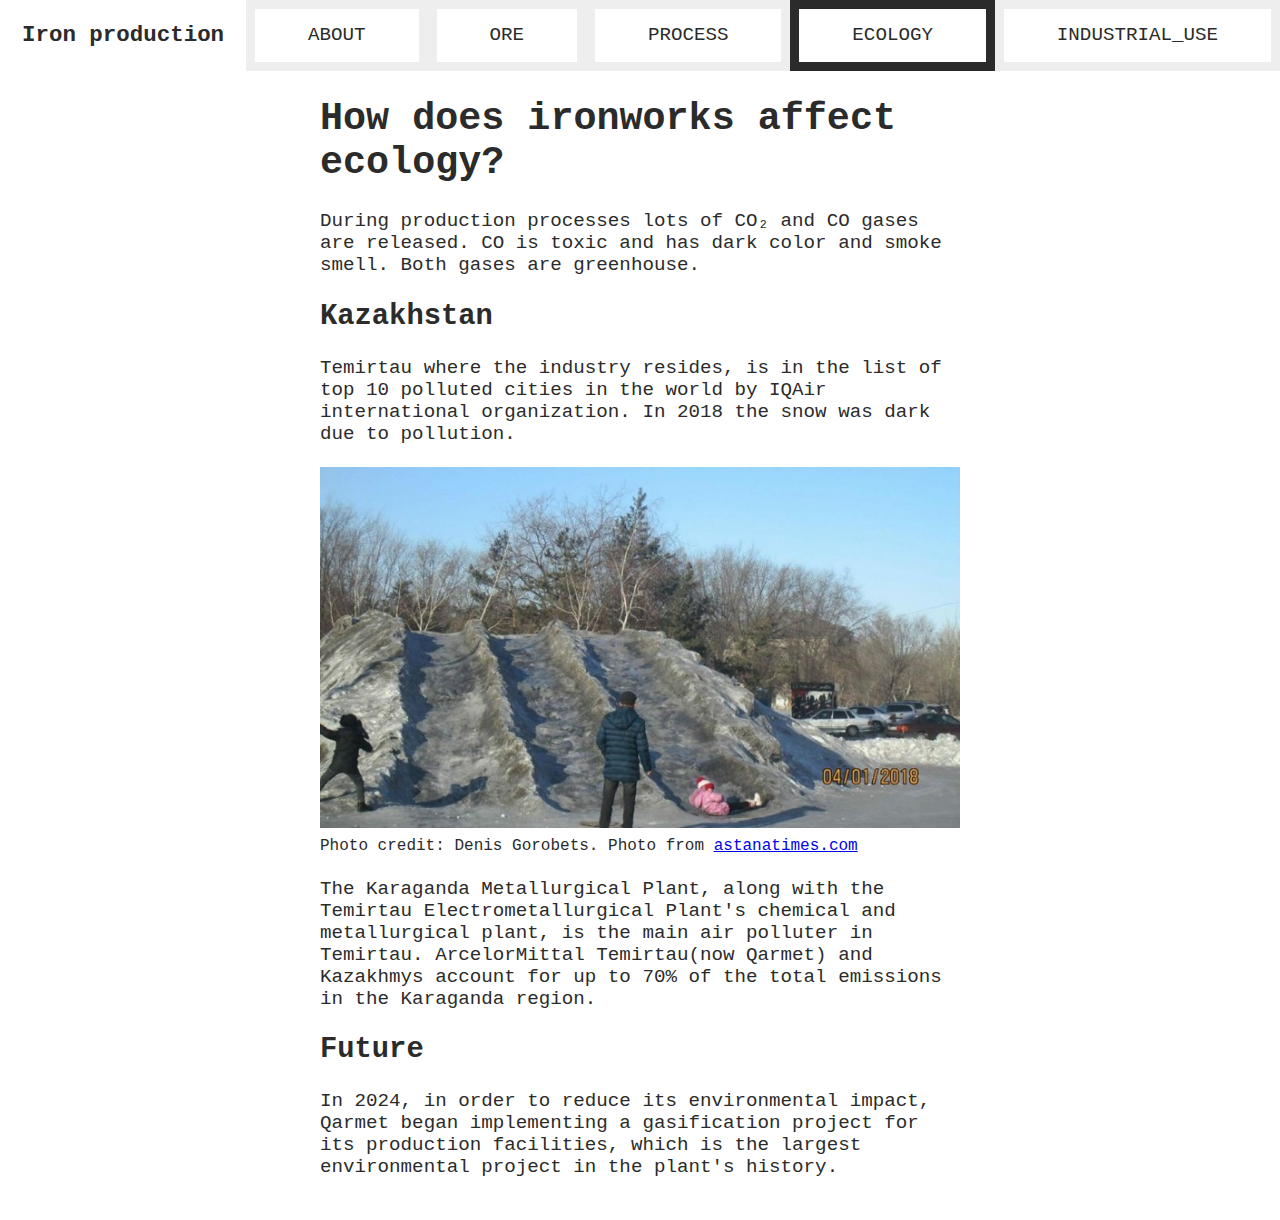
<file: ecology.html>
<!DOCTYPE html>
<html lang="en">

<head>
    <meta charset="utf-8">
    <title>Ecological impact</title>
    <link rel="stylesheet" href="style.css">
</head>

<body>
    <nav>
        <h3>Iron production</h3>
        <a href="index.html">ABOUT</a>
        <a href="ore.html">ORE</a>
        <a href="process.html">PROCESS</a>
        <a href="ecology.html" class="current">ECOLOGY</a>
        <a href="industrial_use.html">INDUSTRIAL_USE</a>
    </nav>
    <main>
        <div class="container">
            <h1>How does ironworks affect ecology?</h1>
            <p>During production processes lots of CO₂ and CO gases are released. CO is toxic and has dark color and
                smoke smell. Both gases are greenhouse.</p>
            <h2>Kazakhstan</h2>
            <p>Temirtau where the industry resides, is in the list of top 10 polluted cities in the world by IQAir
                international organization. In 2018 the snow was dark due to pollution.
                <br>
                <br>
                <img src="Dark_snow_Temirtau_by_Denis-Gorobets.jpg" alt="Photo of dark snow in temirtau in 2018">
                <span class="credit">Photo credit: Denis Gorobets. Photo from <a
                        href="https://astanatimes.com/2018/01/snow-turns-dark-in-temirtau-working-group-investigates/">astanatimes.com</a>
                </span> <br> <br>
                The Karaganda Metallurgical Plant, along with the Temirtau Electrometallurgical Plant's chemical and
                metallurgical plant, is the main air polluter in Temirtau. ArcelorMittal Temirtau(now Qarmet) and
                Kazakhmys account
                for
                up to 70% of the total emissions in the Karaganda region.
            </p>
            <h2>Future</h2>
            <p>In 2024, in order to reduce its environmental impact, Qarmet began implementing a gasification project
                for its production facilities, which is the largest environmental project in the plant's history.</p>
        </div>
    </main>
    <footer></footer>
</body>

</html>
</file>
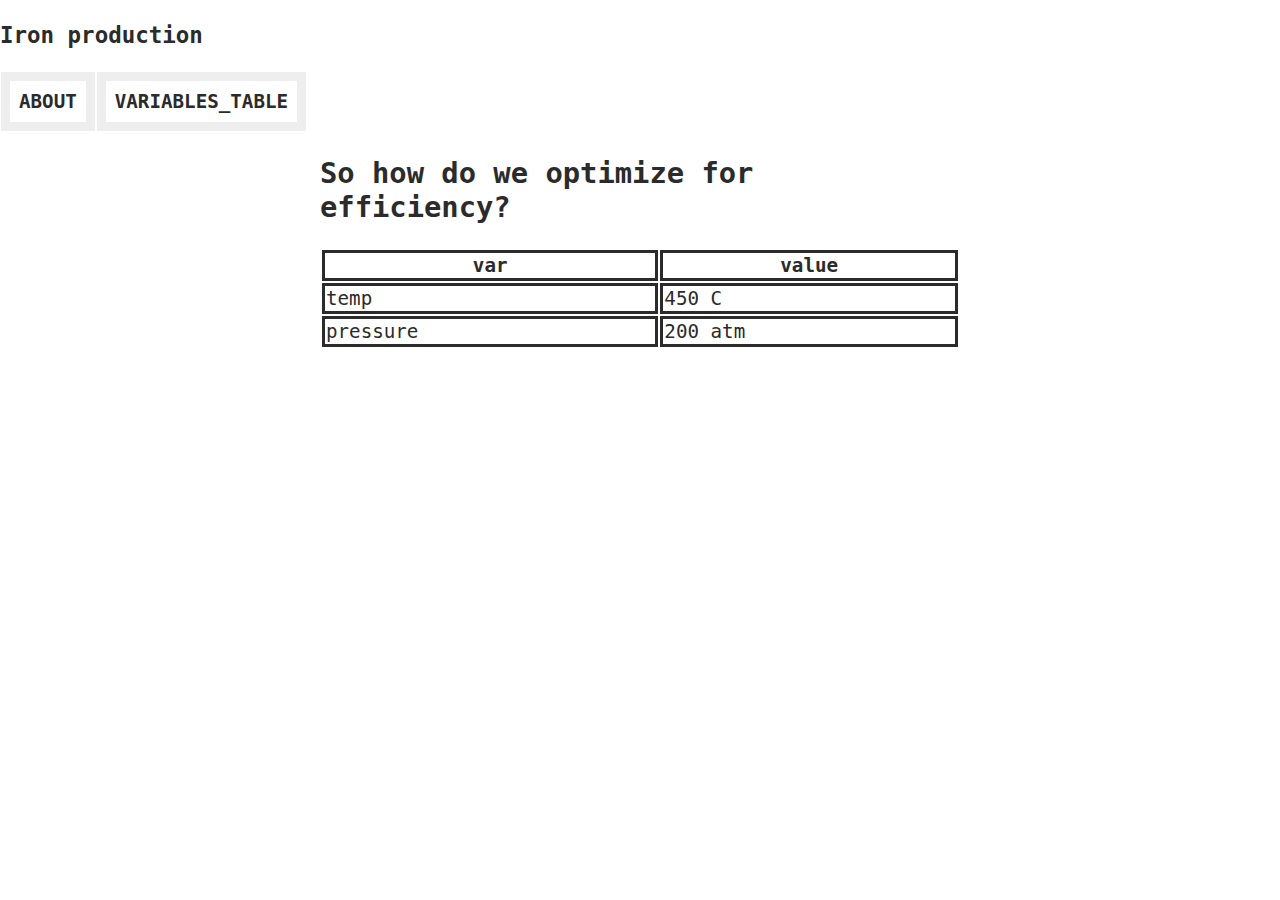
<file: optimal_table.html>
<!DOCTYPE html>
<html lang="en">

<head>
    <meta charset="utf-8">
    <title>Optimal variables</title>
    <link rel="stylesheet" href="style.css">
</head>

<body>
    <header>
        <h3>Iron production</h3>
        <nav>
            <table>
                <tr>
                    <th><a href="/">ABOUT</a></th>
                    <th><a href="/optimal_table.html">VARIABLES_TABLE</a></th>
                </tr>
            </table>
        </nav>
    </header>
    <main>
        <div class="container">
            <h2>So how do we optimize for efficiency?</h2>
            <table class="variables">
                <tr>
                    <th>var</th>
                    <th>value</th>
                </tr>
                <tr>
                    <td>temp</td>
                    <td>450 C</td>
                </tr>
                <tr>
                    <td>pressure</td>
                    <td>200 atm</td>
                </tr>
            </table>

        </div>
    </main>
    <footer></footer>
</body>

</html>
</file>
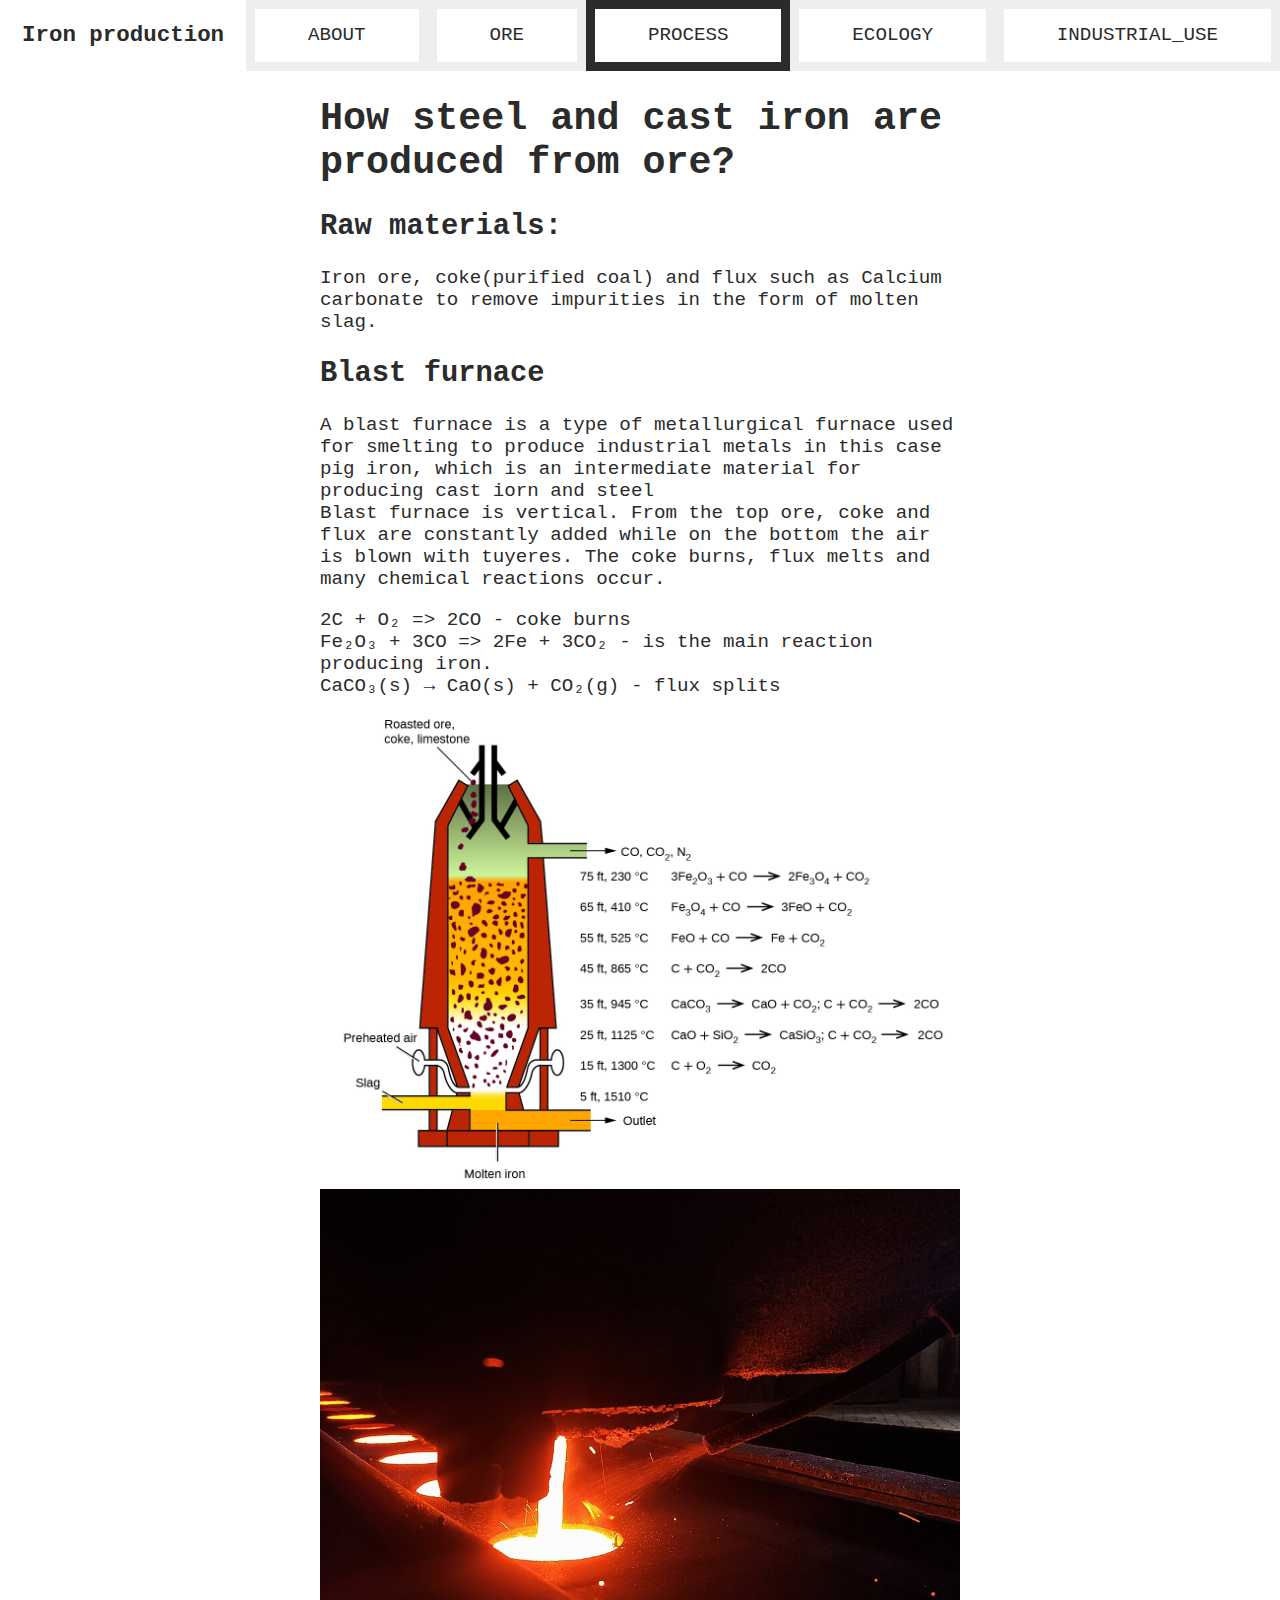
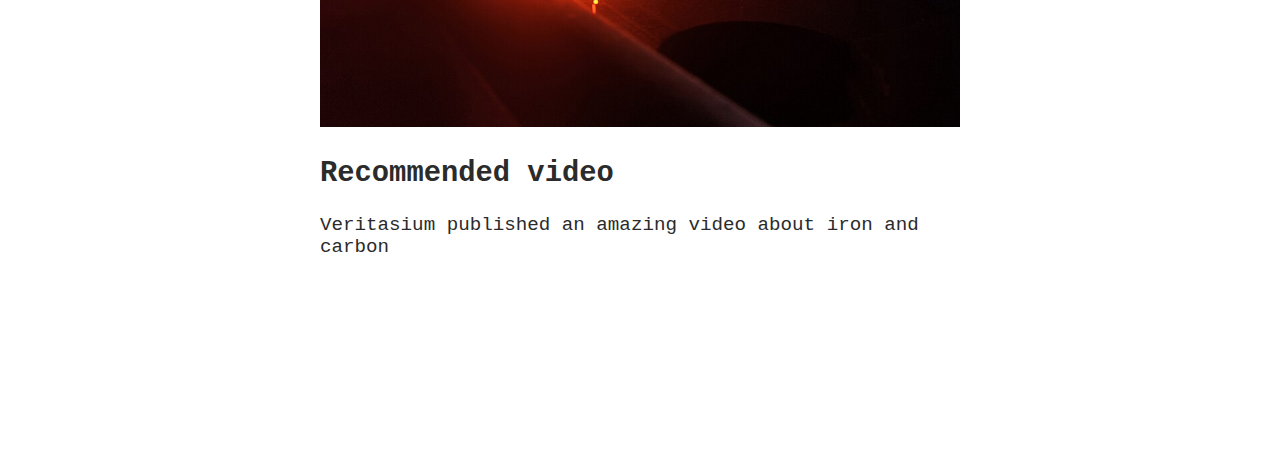
<file: process.html>
<!DOCTYPE html>
<html lang="en">

<head>
    <meta charset="utf-8">
    <title>Iron,cast iron production</title>
    <link rel="stylesheet" href="style.css">
</head>

<body>
    <nav>
        <h3>Iron production</h3>
        <a href="index.html">ABOUT</a>
        <a href="ore.html">ORE</a>
        <a href="process.html" class="current">PROCESS</a>
        <a href="ecology.html">ECOLOGY</a>
        <a href="industrial_use.html">INDUSTRIAL_USE</a>
    </nav>
    <main>
        <div class="container">
            <h1>How steel and cast iron are produced from ore?</h1>
            <h2>Raw materials:</h2>
            <p>Iron ore, coke(purified coal) and flux such as Calcium carbonate to remove impurities in the form of
                molten slag.
            </p>
            <h2>Blast furnace</h2>
            <p>A blast furnace is a type of metallurgical furnace used for smelting to produce industrial metals in this
                case pig iron, which is an intermediate material for producing cast iorn and steel <br>
                Blast furnace is vertical. From the top ore, coke and flux are constantly added while on the bottom the
                air is blown with tuyeres. The coke burns, flux melts and many chemical reactions occur.</p>
            <p>2C + O₂ => 2CO - coke burns
                <br>Fe₂O₃ + 3CO => 2Fe + 3CO₂ - is the main reaction producing iron. <br>
                CaCO₃(s) → CaO(s) + CO₂(g) - flux splits
            </p>
            <img src="Blast_Furnace_Reactions.jpg" alt="">
            <img src="img.jpg" alt="Molten iron">
            <br>
            <h2>Recommended video</h2>
            <p>Veritasium published an amazing video about iron and carbon</p>
            <iframe width="100%" height="100%" src="https://www.youtube.com/embed/Tt6WQYtefXA"
                title="How Japanese Masters Turn Sand Into Swords" frameborder="0"
                allow="accelerometer; autoplay; clipboard-write; encrypted-media; gyroscope; picture-in-picture; web-share"
                referrerpolicy="strict-origin-when-cross-origin" allowfullscreen></iframe>
        </div>
    </main>
    <footer></footer>
</body>

</html>
</file>
<file: style.css>
:root {
    --dark: #2b2b2b;
    --dark-lighter: #383838;
    --light: #ffffff;
    --light-darker: #eeeeee;
}



body {
    color-scheme: light dark;
    font-family: monospace, sans-serif;
    font-size: larger;
    color: light-dark(var(--dark), var(--light));
    background-color: light-dark(var(--light), var(--dark));
    display: block;
    margin: 0;
    padding: 0;
}

main {
    /* display: flex; */
    /*         align-self: center; */
    /* align-items: center; */
    /* flex-direction: column; */
    /*         margin: auto; */

}

.container {
    width: 50%;
    margin: auto;
}


nav {
    position: sticky;
    /* Key property */
    top: 0;
    /* Sticks when reaching this distance from viewport top */
    z-index: 1000;
    background-color: light-dark(var(--light), var(--dark));
    /* Stay above content */
    /* margin: auto; */
    /* width: 70%; */
    display: flex;
    align-items: stretch;
    /* Make it a flex container */
    justify-content: space-between;
    /* Or space-around/space-evenly for different gap feel */
}

nav * {
    /* Or specifically a and h3 */
    display: flex;
    /* Make each child a flex container */
    align-items: center;
    /* Vertically center its content */
    justify-content: center;
    /* Horizontally center (reinforces text-align) */
}

nav a {
    flex-grow: 2;
    border: 1vh solid light-dark(var(--light-darker), var(--dark-lighter));
    color: light-dark(var(--dark), var(--light));
    padding: 1vh;
    /* height: 100%; */
    text-decoration: none;
}

nav a.current {
    border-color: light-dark(var(--dark), var(--light));
}

nav h3 {
    flex-grow: 1;
    text-align: center;
}

.variables {
    width: 100%;
}

.variables th,
.variables td {
    border: 0.4vh solid light-dark(var(--dark), var(--light));

}

.credit {
    font-size: smaller;
}

img,
iframe {
    width: 100%;
    /* padding: 0; */
}

@media (prefers-color-scheme: dark) {
    .filter {
        -webkit-filter: brightness(0) invert(1);
        filter: brightness(0) invert(1);
    }
}

@media (orientation: portrait) {
    .container {
        width: 96%;
    }

    nav a {
        padding: 0;
        border-width: 0.5vh;
    }

    nav * {
        font-size: xx-large;
    }
}
</file>
